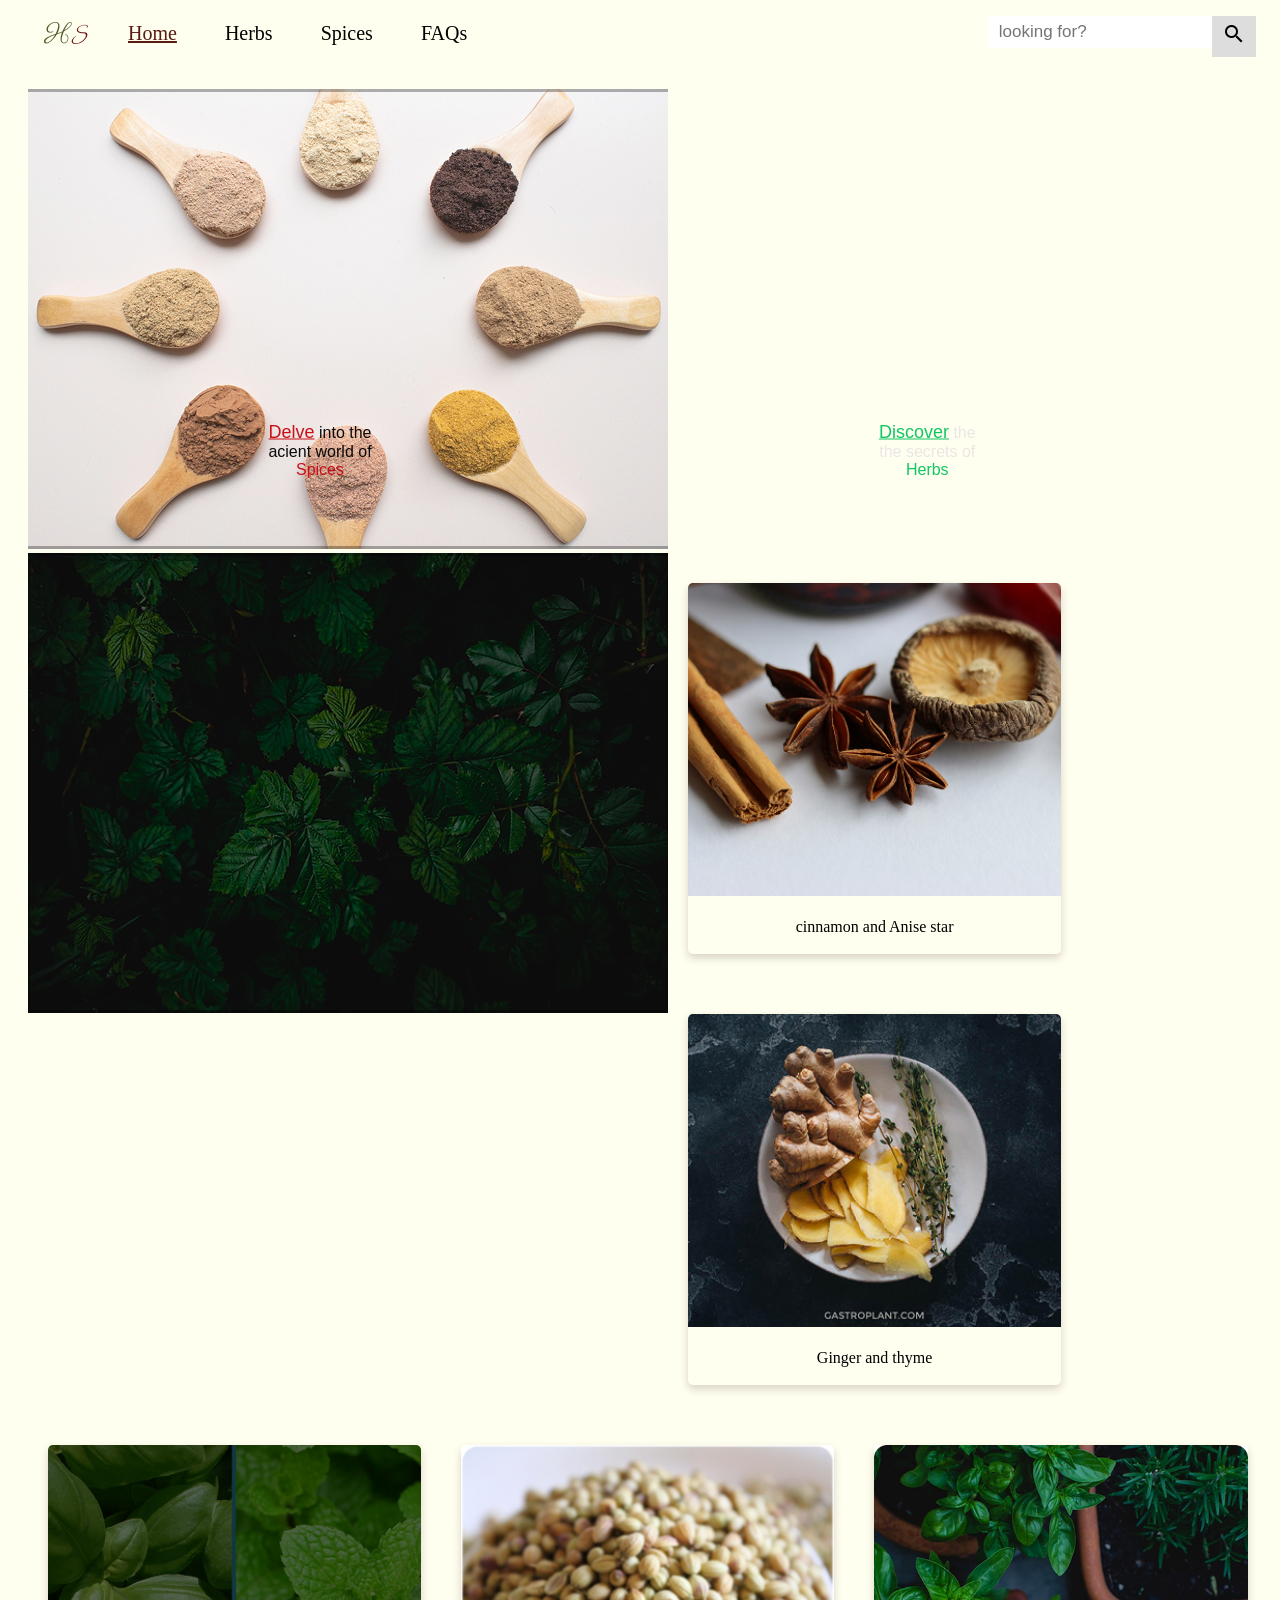
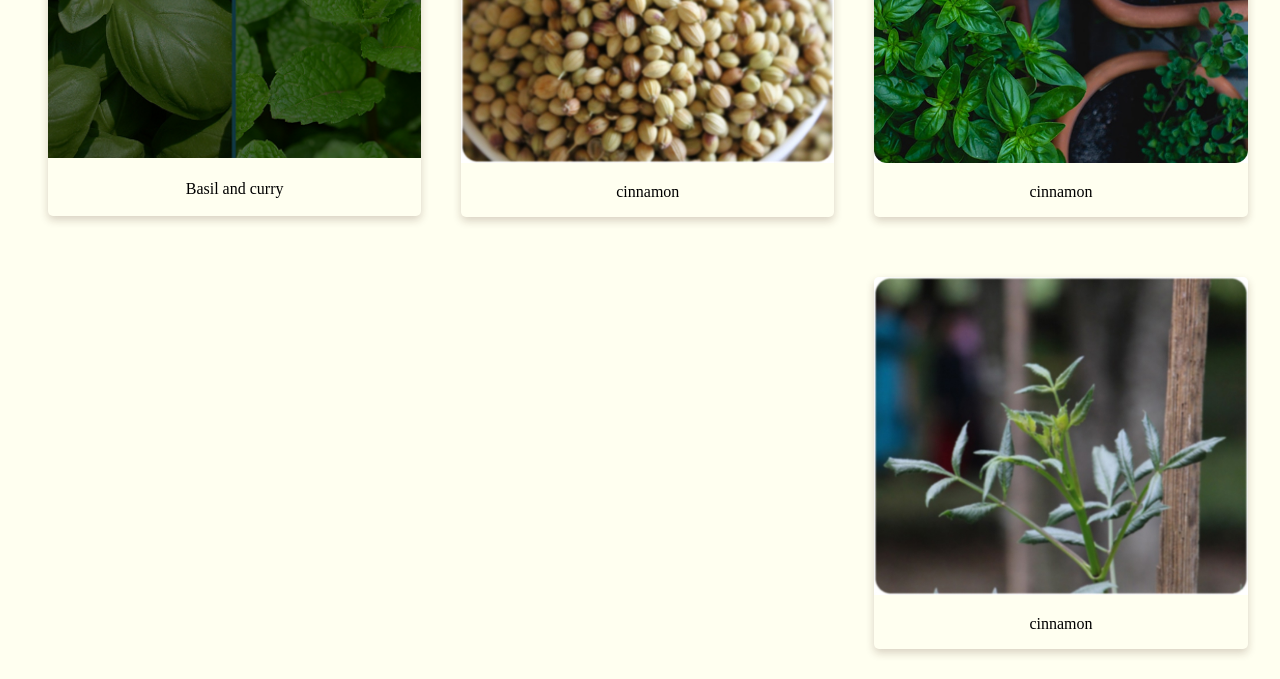
<file: index.html>
<!DOCTYPE html>
<html lang="en">
    <head>
       <meta name="viewport" content="width=device-width, initial-scale=1">
       <link rel="stylesheet" href="https://fonts.googleapis.com/icon?family=Material+Icons">
       <link rel="stylesheet" href="stylesheets.css">
       <title>Herbs and Spices</title>
    </head>


    <body>

        <div>

            <nav class="nav">
                <img src="Images/logo.png">
                <a class="active" href="/home/">Home</a>
                <a href="/herbs/">Herbs</a>
                <a href="/spices/">Spices</a>
                <a href="/faq/">FAQs</a>
                <div class="search">
                    <input type="text"name="Hsearch" placeholder=" looking for?">
                    <button type="submit"><i class="material-icons"> search </i></button>
                </div>
            </nav>
               
        </div> 


        <div class="hero">

            <div>
                <img src="Images/image 1.jpg" alt="Spices">
                <div class="center"><a href="/spices/">Delve</a><span> into the <br> acient world of <br></span> Spices</div>
                
            </div>
            
            <div>
                <img src="Images/image 2.jpg" alt="Herbs">
                <div class="center2"><a href="/herbs/">Discover</a> <span> the <br> the secrets of <br></span> Herbs</div> 
            </div>
            
        </div>


        <div class="float">
            <div class="card">
                <img src="Images/kombo 1.jpg" alt="cinnamon and anise star" width="100%">
                <div class="container"> 
                    <p>cinnamon and Anise star</p>
                </div>
            </div>

            <div class="card">
                <img src="Images/kombo 2.jpg" alt="ginger and thyme" width="100%">
                <div class="container" >    
                    <p>Ginger and thyme</p>
                </div>
            </div>

            <div class="card">
                <img src="Images/kombo 3.jpg" alt="Basil and curry" width="100%">
                <div class="container">
                    <p>Basil and curry</p>
                </div>
            </div>
        
        </div>
        
        
        <div class="float">

            <div class="card">
                <img src="Images/korousel 2.jpg" alt="cinammon" width="100%">
                <p> cinnamon</p>
            </div>
            
            <div class="card">
                <img src="Images/korousel 1.jpg" alt="cinammon" width="100%">
                <p> cinnamon</p>
            </div>

            <div class="card">
                <img src="Images/korousel 3.jpg" alt="cinammon" width="100%">
                <p> cinnamon</p>
            </div>

        </div>

    </body>

</html>
</file>
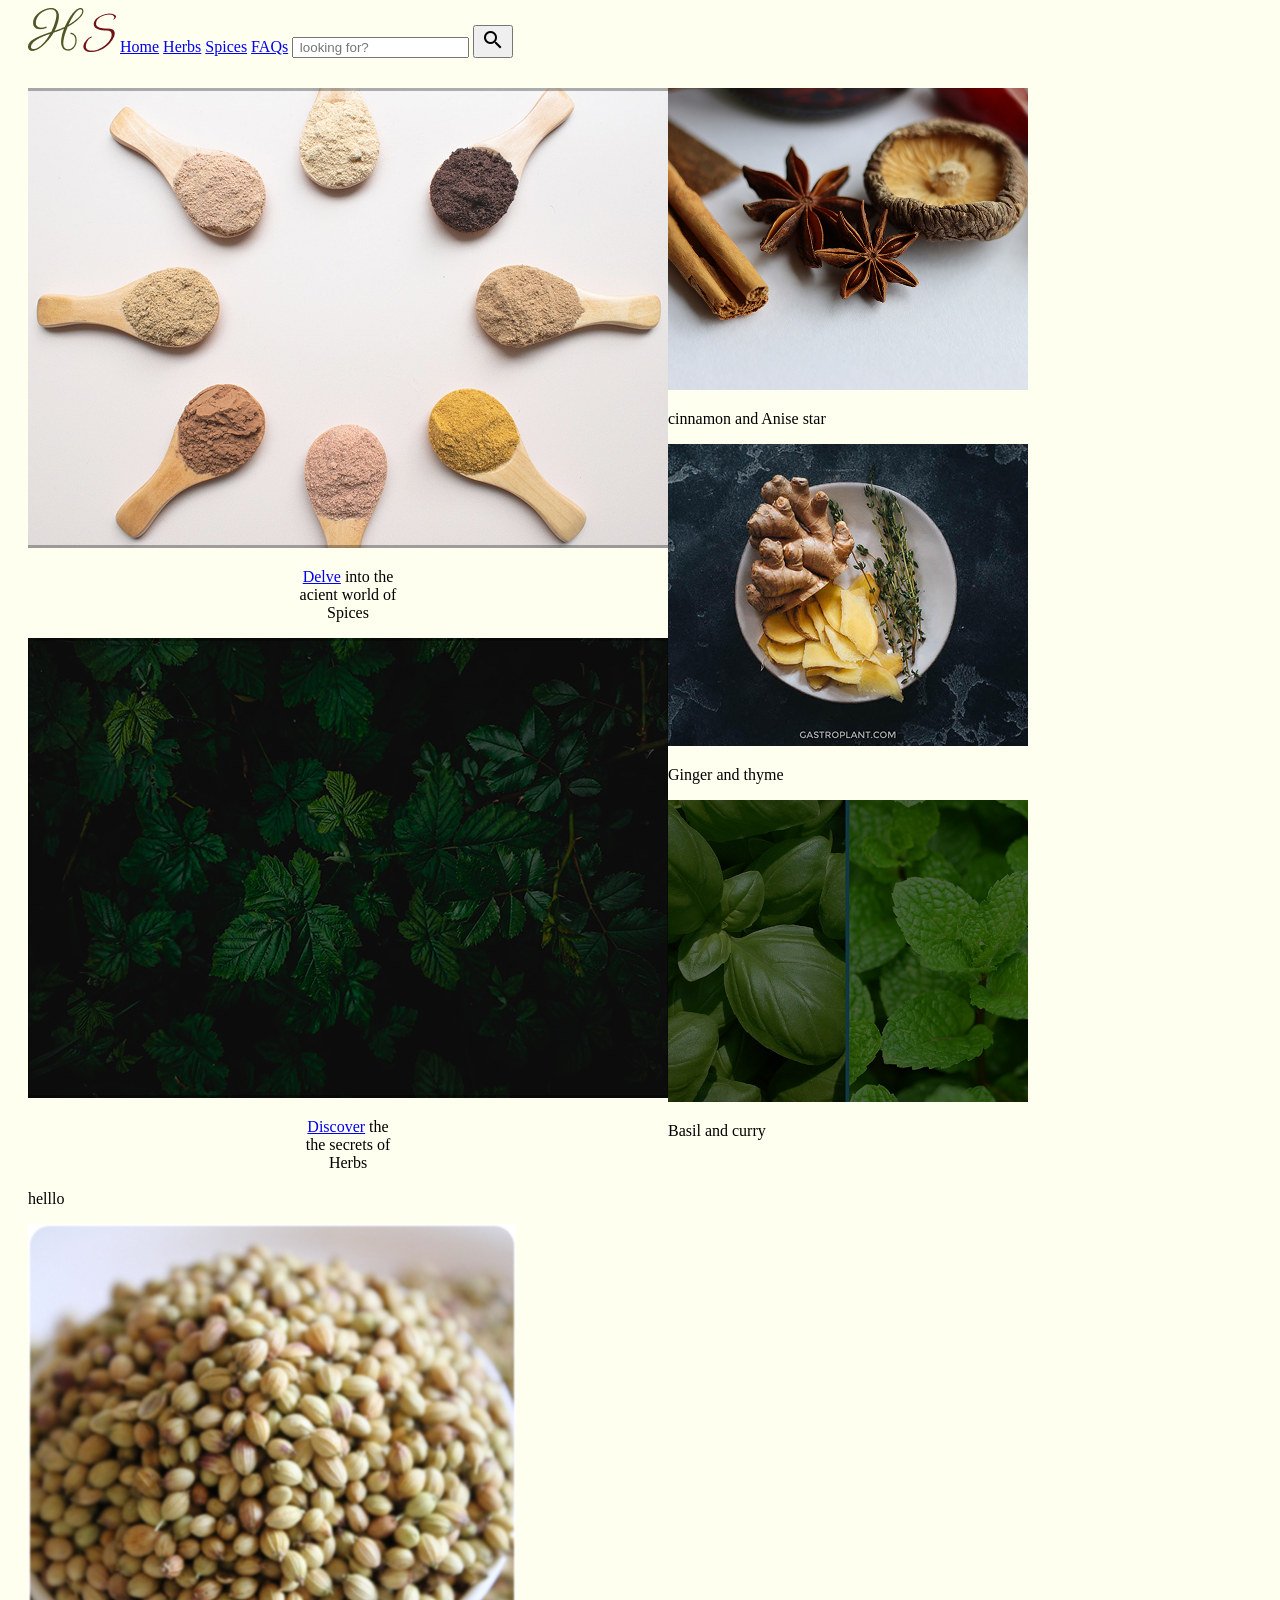
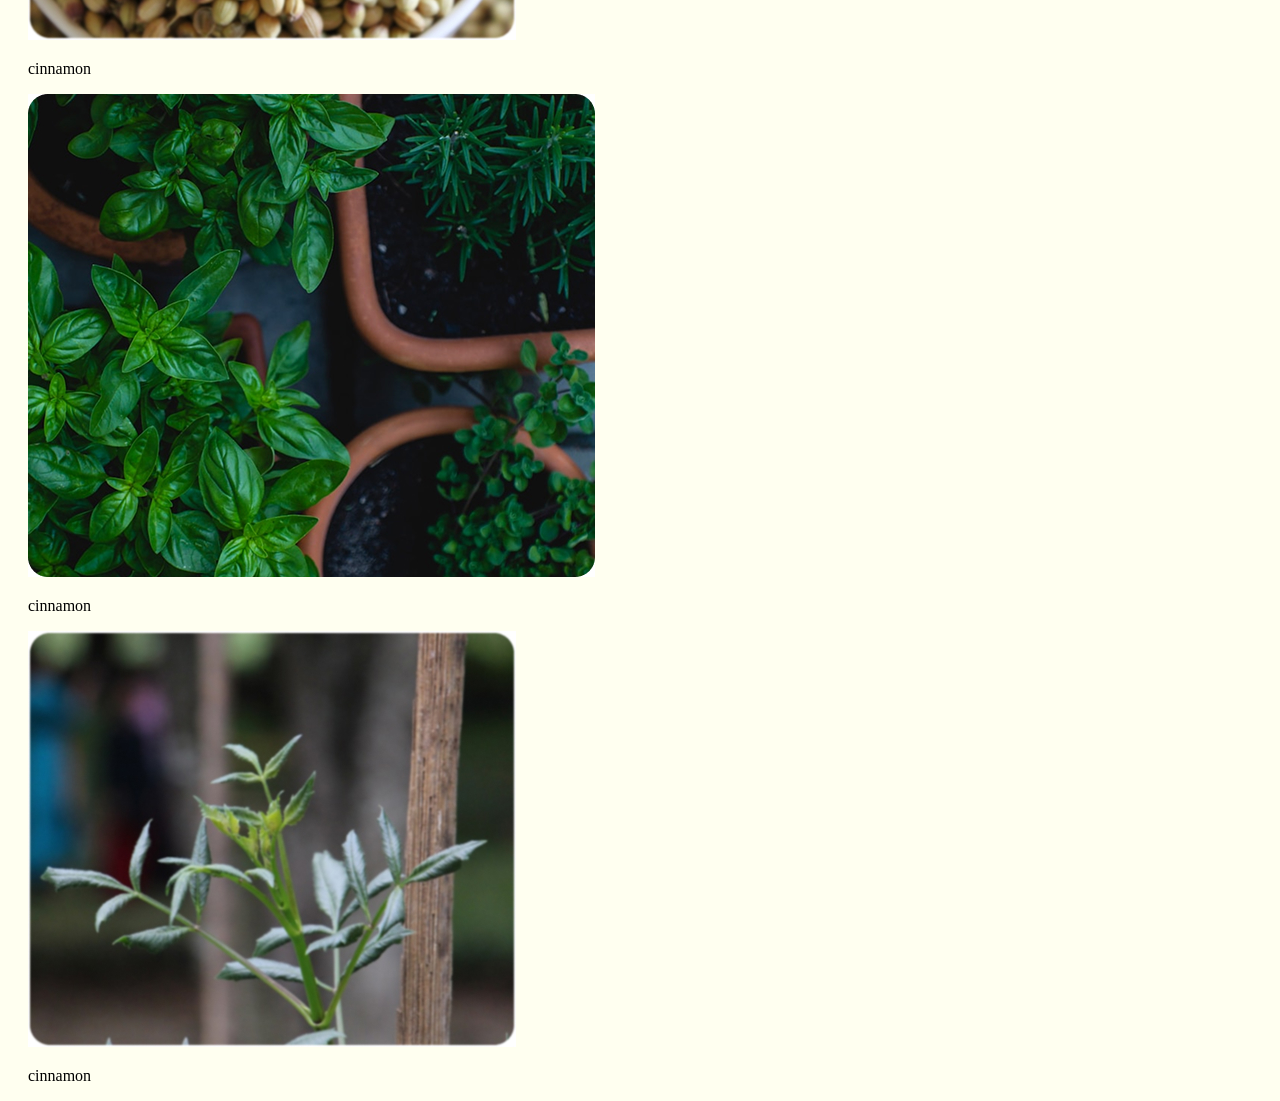
<file: deliverable-8.html>
<!DOCTYPE html>
<html lang="en">
    <head>
       <meta name="viewport" content="width=device-width, initial-scale=1">
       <link rel="stylesheet" href="https://fonts.googleapis.com/icon?family=Material+Icons">
       <link rel="stylesheet" href="stylesheets.css">
       <title>Herbs and Spices</title>
    </head>


    <body>

        <div>

            <nav>
                <img src="Images/logo.png" width="88" height="44">
                <a href="/home/">Home</a>
                <a href="/herbs/">Herbs</a>
                <a href="/spices/">Spices</a>
                <a href="/faq/">FAQs</a>
                <input type="text"name="Hsearch" placeholder=" looking for?">
                <button type="submit"><i class="material-icons"> search </i></button> 
            </nav>
               
        </div> 


        <div class="hero">

            <div>
                <img src="Images/image 1.jpg" alt="Spices">
                <p><a href="/spices/">Delve</a> into the <br> acient world of <br> Spices</p>
            </div>
            
            <div>
                <img src="Images/image 2.jpg" alt="Herbs">
                <p><a href="/herbs/">Discover</a> the <br> the secrets of <br> Herbs</p> 
            </div>
            
        </div>


        <div class="combos">

            <div>
                <img src="Images/kombo 1.jpg" alt="cinnamon and anise star">
                <p>cinnamon and Anise star</p>
            </div>

            <div>
                <img src="Images/kombo 2.jpg" alt="ginger and thyme">
                <p>Ginger and thyme</p>
            </div>

            <div>
                <img src="Images/kombo 3.jpg" alt="Basil and curry">
                <p>Basil and curry</p>
            </div>
            <br>

        </div>
        

        <div class="benefits">
            
           <p>helllo</p>

        </div>
        

        <div>

            <div>
                <img src="Images/korousel 2.jpg" alt="cinammon">
                <p> cinnamon</p>
            </div>
            
            <div>
                <img src="Images/korousel 1.jpg" alt="cinammon">
                <p> cinnamon</p>
            </div>

            <div>
                <img src="Images/korousel 3.jpg" alt="cinammon">
                <p> cinnamon</p>
            </div>

        </div>

    </body>

</html>
</file>
<file: stylesheets.css>
body{
    padding-left: 20px;
    background-color: #fffff0;
}

.nav {
  overflow: hidden;
  
}

.nav a {
  float: left;
  display: block;
  color: black;
  text-align: center;
  padding: 14px 24px;
  text-decoration: none;
  font-size: 20px;
}

.nav img{
  float: left;
  padding: 14px 16px;
  width: 44px;
  height: 22px;
}

.nav a:hover {
  background-color: #ddd;
  color: black;
}

.nav a.active {
  color: rgb(88, 27, 17);
  text-decoration: underline;
}

.nav .search {
  float: right;
}

.nav input[type=text] {
  padding: 6px;
  margin-top: 8px;
  font-size: 17px;
  border: none;
}

.nav .search button {
  float: right;
  padding: 6px 10px;
  margin-top: 8px;
  margin-right: 16px;
  background: #ddd;
  font-size: 17px;
  border: none;
  cursor: pointer;

}

.nav .search button:hover {
  background: #ccc;
}


.hero{
    margin-top: 30px;
}

.hero > div {
    float: left;
    text-align: center;
}

.hero > div > p

.hero > div > img {
    width: 640px;
    height: 460px;
}


.center {
  position: absolute;
  top: 50%;
  left: 25%;
  transform: translate(-50%, -50%);
  color: #ca0f18;
  font-size: 16px;
  font-family: 'Lucida Sans', 'Lucida Sans Regular', 'Lucida Grande', 'Lucida Sans Unicode', Geneva, Verdana, sans-serif;
  
}
.center a {
  color: #ca0f18;
  text-decoration: underline;
  font-size: 18px;
}

.center a:hover {
  color: #da6f74;
  text-decoration: underline;
  font-size: 18px;
}

.center span {
  color: #0a0a0a;
}

.center2 {
  position: absolute;
  top: 50%;
  right: 20%;
  transform: translate(-50%, -50%);
  color: hsl(147, 85%, 42%);
  font-size: 16px;
  font-family: 'Lucida Sans', 'Lucida Sans Regular', 'Lucida Grande', 'Lucida Sans Unicode', Geneva, Verdana, sans-serif;
}

.center2 a {
  color: #10c762;
  text-decoration: underline;
  font-size: 18px;
}

.center2 a:hover {
  color: #aae7c4;
  text-decoration: underline;
  font-size: 18px;
}

.center2 span {
  color: #ebe5e5;
}



.float{
    margin-bottom: 80px;
    margin-top: 80px;
}

.float > div {
    float: left;
    width: 30%;
    margin-left: 20px;
    margin-right: 20px;
    text-align: center;
}

.card {
   
    box-shadow: 0 4px 8px 0 rgba(66, 32, 16, 0.2);
    transition: 0.3s;
    border-radius: 5px;
    margin-bottom: 30px;
    margin-top: 30px;
  }
  
  .card > img {
    border-radius: 5px 5px 0 0;
  }
  
  .card:hover {
    box-shadow: 0 8px 16px 0 rgba(0,0,0,0.2);
  }
  
  
  .container {
    padding: 2px 16px;
  }


  @media screen and (max-width: 800px){
    .float{
      float: none;
    }
    .hero{
      float: none;
    }
    .card{
      float: none;
    }
    .float > div{
      float: none;
    }
   
  }


  @media screen and (max-width: 600px) {
    .nav .search {
      float: none;
    }
    .nav a, .nav input[type=text], .nav .search button {
      float: none;
      display: block;
      text-align: left;
      width: 100%;
      margin: 0;
      padding: 14px;
    }
    .nav input[type=text] {
      border: 1px solid #ccc;  
    }
    .nav img {
      float: none;
    }
    
  }
</file>
